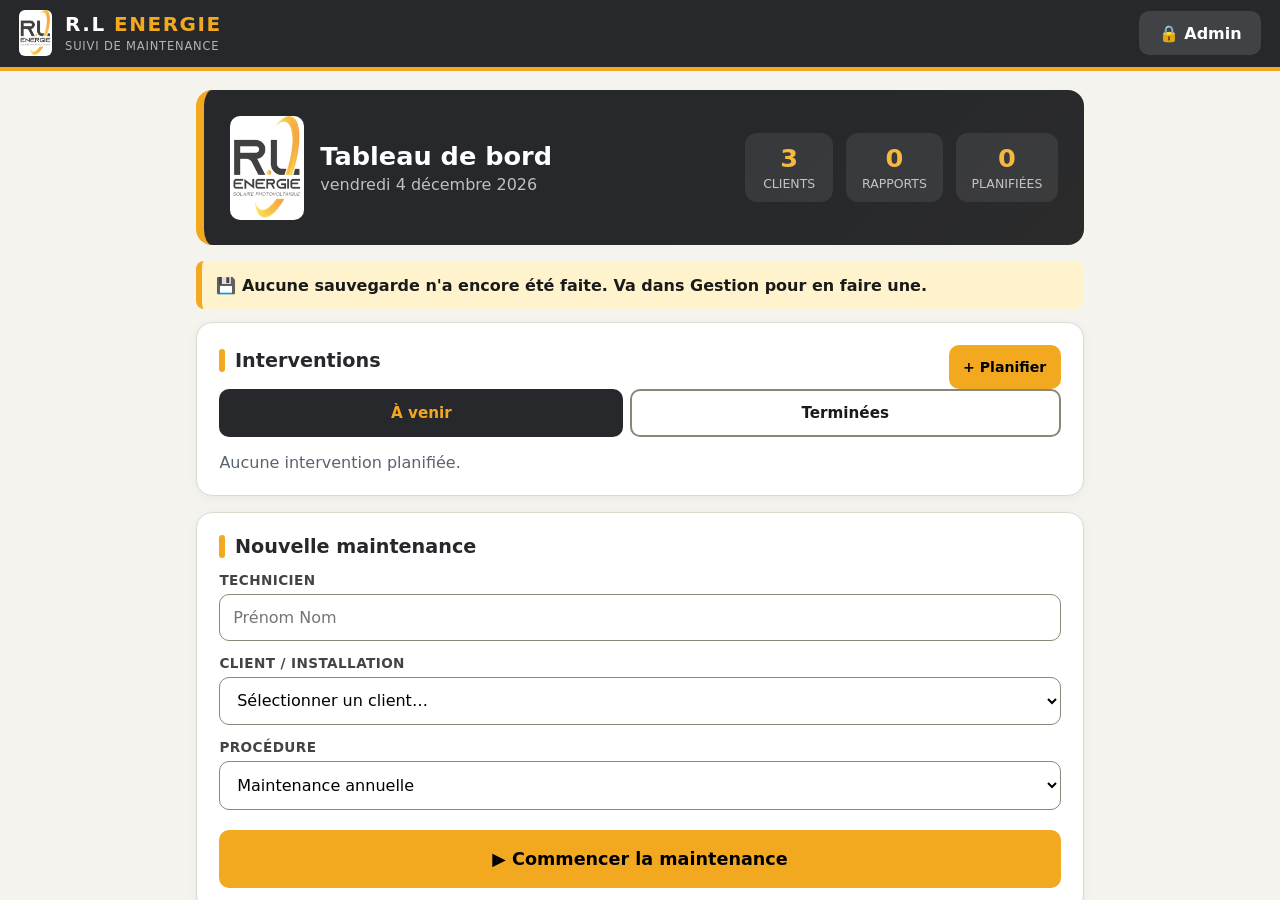
<file: index.html>
<!DOCTYPE html>
<html lang="fr"><head><meta charset="utf-8"><meta name="viewport" content="width=device-width,initial-scale=1"><meta name="theme-color" content="#26282B"><title>R.L ENERGIE — Maintenance</title><link rel="manifest" href="manifest.json"><link rel="icon" href="icon-192.png"><link rel="apple-touch-icon" href="icon-180.png"><link rel="stylesheet" href="style.css"></head>
<body><div id="app"></div><div id="modal"></div><div id="toast"></div>
<script src="libs/jspdf.umd.min.js"></script><script src="libs/jspdf.plugin.autotable.min.js"></script><script src="libs/exceljs.min.js"></script><script src="libs/docx.umd.js"></script><script src="logo-data.js"></script><script src="js/core.js"></script><script src="js/config.js"></script><script src="js/data.js"></script><script src="js/state.js"></script><script src="js/ui.js"></script><script src="js/actions.js"></script><script src="js/reset.js"></script><script src="js/exports.js"></script><script src="js/boot.js"></script>
</body></html>
</file>
<file: style.css>
:root{--y:#f2a91f;--y2:#f5b940;--yl:#fdf3dc;--k:#26282b;--k2:#3a3d42;--ok:#187a33;--ko:#d93025;--nc:#5a6470;--bg:#f4f3ee;--t:#1a1a1a;--b:#dcd9cf;--bd:#8a8678}
*{box-sizing:border-box;margin:0;font-family:system-ui,-apple-system,"Segoe UI",Roboto,sans-serif}
body{background:var(--bg);color:var(--t);font-size:16px;-webkit-tap-highlight-color:transparent}
html,body{overscroll-behavior-y:contain;overflow:hidden;height:100%}
#app{height:100%;overflow-y:auto;overscroll-behavior-y:contain}
header{position:sticky;top:0;z-index:20;background:var(--k);color:#fff;display:flex;align-items:center;justify-content:space-between;padding:.65rem 1.2rem;border-bottom:4px solid var(--y)}
.brand{display:flex;align-items:center;gap:.8rem}
.brand b{font-size:1.25rem;letter-spacing:1.5px;display:block;line-height:1.1}.brand b em{font-style:normal;color:var(--y)}.brand small{font-size:.72rem;opacity:.65;letter-spacing:.8px;text-transform:uppercase}
header nav{display:flex;gap:.5rem;align-items:center}.badge{background:var(--y);color:#000;font-weight:800;font-size:.72rem;padding:.3rem .7rem;border-radius:20px;letter-spacing:.5px}
main{max-width:920px;margin:1.2rem auto 7rem;padding:0 1rem}
.hero{background:linear-gradient(135deg,var(--k) 60%,#2b2b2b);color:#fff;border-radius:16px;padding:1.6rem;margin-bottom:1rem;border-left:8px solid var(--y);display:flex;justify-content:space-between;align-items:center;gap:1rem;flex-wrap:wrap}
.hero h1{font-size:1.6rem;margin-bottom:.2rem}.hero p{opacity:.7}.hero .kpi{display:flex;gap:.8rem}.kpi div{background:rgba(255,255,255,.08);border-radius:12px;padding:.6rem 1rem;text-align:center;min-width:88px}.kpi b{display:block;font-size:1.6rem;color:var(--y2)}.kpi span{font-size:.78rem;opacity:.7;text-transform:uppercase}
.card{background:#fff;border:1px solid var(--b);border-radius:16px;padding:1.4rem;margin-bottom:1rem;box-shadow:0 2px 10px rgba(0,0,0,.05)}
h2{font-size:1.2rem;color:var(--k);margin-bottom:.8rem;display:flex;align-items:center;gap:.6rem}h2:before{content:"";width:6px;height:1.2em;background:var(--y);border-radius:3px}h3{margin-bottom:.8rem}
label{display:block;font-weight:700;font-size:.85rem;margin:.9rem 0 .35rem;text-transform:uppercase;letter-spacing:.4px;color:#444}
input,select,textarea{width:100%;padding:.8rem;border:1.5px solid var(--bd);border-radius:10px;font-size:1rem;background:#fff}
input:focus,select:focus,textarea:focus{outline:0;border-color:var(--y);box-shadow:0 0 0 3px rgba(242,169,31,.25)}
.btn{min-height:48px;padding:0 1.2rem;border:0;border-radius:10px;background:var(--k);color:#fff;font-size:1rem;font-weight:700;cursor:pointer;display:inline-flex;align-items:center;justify-content:center;gap:.4rem;margin:0}
.btn:active{transform:scale(.97)}.btn.y{background:var(--y);color:#000}.btn.ok{background:var(--y);color:#000}.btn.ko{background:var(--ko)}.btn.ghost{background:#fff;color:var(--k);border:2px solid var(--k)}
.btn.sm{min-height:44px;padding:0 .9rem;font-size:.88rem}.btn.big{width:100%;min-height:58px;font-size:1.1rem;margin-top:1.3rem}header .btn{min-height:44px;background:rgba(255,255,255,.12)}
.row{display:flex;gap:.5rem;flex-wrap:wrap;align-items:center}.split{display:flex;justify-content:space-between;align-items:center;gap:1rem}
.info{display:grid;grid-template-columns:repeat(auto-fit,minmax(200px,1fr));gap:.6rem;margin-top:1rem;background:var(--yl);border-radius:12px;padding:1rem;border:1px solid #efdc94}
.info span{display:block;font-size:.78rem;color:#7a6200;text-transform:uppercase;letter-spacing:.4px}.info b{font-weight:600}
.tiles{display:grid;grid-template-columns:repeat(auto-fit,minmax(240px,1fr));gap:.8rem}.tile{display:flex;align-items:center;gap:1rem;background:var(--k);color:#fff;border:0;border-radius:14px;padding:1rem 1.2rem;text-align:left;cursor:pointer;font-size:1rem;font-weight:700}.tile i{font-style:normal;font-size:1.8rem;background:var(--y);border-radius:12px;width:52px;height:52px;display:grid;place-items:center}.tile small{display:block;font-weight:400;opacity:.65;font-size:.8rem}
.hi{display:flex;justify-content:space-between;align-items:center;gap:.8rem;flex-wrap:wrap;padding:.9rem 0;border-bottom:1px solid #eeebe0}.hi:last-child{border:0}
.hm span{display:block;font-size:.85rem;color:var(--nc)}.pills i{font-style:normal;font-size:.78rem;font-weight:700;color:#fff;border-radius:20px;padding:.12rem .6rem;margin-right:.3rem}
.pills .ok,.seg .ok.on{background:var(--ok)}.pills .ko,.seg .ko.on{background:var(--ko)}.pills .nc,.seg .nc.on{background:var(--nc)}
.prog{height:8px;background:#2b2b2b}.prog i{display:block;height:100%;background:var(--y);transition:width .3s}
.eyebrow{color:#7a6200;font-weight:700;font-size:.8rem;text-transform:uppercase;letter-spacing:.6px}
.warn{background:#fff3cd;border-left:6px solid var(--y);padding:.9rem;border-radius:8px;margin:.8rem 0;font-weight:600}
.refs{display:flex;gap:.5rem;flex-wrap:wrap;margin:.6rem 0}
.chk-head{display:flex;justify-content:space-between;align-items:center;margin:1rem 0 .4rem;font-weight:700}
.line{display:flex;justify-content:space-between;align-items:center;gap:.8rem;padding:.7rem .5rem;border-bottom:1px solid #f0ede4;flex-wrap:wrap;border-radius:8px}.line.miss{background:#fde8e6}
.seg{display:flex;gap:.4rem}.seg button{min-height:48px;min-width:92px;border:1.5px solid var(--bd);border-radius:10px;background:#fff;font-weight:700;font-size:.92rem;cursor:pointer;color:var(--t)}.seg button.on{color:#fff;border-color:transparent}
.photos{display:grid;grid-template-columns:repeat(auto-fill,minmax(150px,1fr));gap:.7rem;margin-top:.8rem}.ph{position:relative}.ph img{width:100%;height:120px;object-fit:cover;border-radius:10px}
.ph button{position:absolute;top:4px;right:4px;width:44px;height:44px;border-radius:50%;border:0;background:var(--ko);color:#fff;font-size:1.2rem}
.nav{position:fixed;bottom:0;left:0;right:0;background:var(--k);color:#fff;padding:.7rem 1rem;display:flex;justify-content:space-between;align-items:center;gap:1rem;z-index:15;border-top:3px solid var(--y)}.nav .btn{min-width:150px}.nav .btn.ghost{background:transparent;color:#fff;border-color:#555}
.ov{position:fixed;inset:0;background:rgba(0,0,0,.7);z-index:50;display:flex;align-items:center;justify-content:center;padding:1rem}.dlg{background:#fff;border-radius:16px;padding:1.4rem;width:100%;max-width:520px;max-height:92vh;overflow:auto}.dlg .row{justify-content:flex-end;margin-top:1.2rem}
.dlg.wide{max-width:860px}.dlg.danger{border-top:8px solid var(--ko)}.dlg.danger p{font-size:1.15rem;margin-bottom:.5rem}
.zoom{overflow:auto;max-height:70vh;border:1px solid var(--b);border-radius:10px;background:#fff}.zoom img{width:100%;display:block}.zoom.z img{width:230%}
.tq{display:grid;grid-template-columns:repeat(auto-fit,minmax(250px,1fr));gap:.8rem}.tq section{border:1px solid var(--b);border-radius:12px;padding:.9rem}.tq h4{background:var(--k);color:var(--y2);margin:-.9rem -.9rem .7rem;padding:.6rem .9rem;border-radius:11px 11px 0 0}.tq img{height:90px;display:block;margin:0 auto .6rem;object-fit:contain}
.tq .r{display:flex;justify-content:space-between;align-items:center;padding:.4rem 0;border-bottom:1px dashed var(--b);gap:.5rem}.tq .r b{color:#7a6200;font-size:1.05rem}
#toast{position:fixed;bottom:5.5rem;left:50%;transform:translateX(-50%);z-index:99;display:flex;flex-direction:column;gap:.5rem;align-items:center;pointer-events:none}
.toast{padding:.9rem 1.5rem;border-radius:10px;color:#fff;font-weight:600;box-shadow:0 6px 20px rgba(0,0,0,.4);background:var(--k);border-left:6px solid var(--y)}.toast.err{background:var(--ko);border-left-color:#fff}
.center{text-align:center}.done{font-size:3rem}.file{cursor:pointer}

.tabs{display:flex;flex-wrap:wrap;gap:.4rem;margin-bottom:1rem}.tab{flex:1 1 auto;min-height:48px;padding:0 1rem;border:2px solid var(--bd);background:#fff;border-radius:10px;font-weight:700;font-size:.95rem;white-space:nowrap;cursor:pointer;color:var(--t)}.tab.on{background:var(--k);color:var(--y);border-color:var(--k)}
.chks{display:flex;flex-wrap:wrap;gap:.5rem}.chk{display:flex!important;align-items:center;gap:.5rem;margin:0!important;padding:.55rem .8rem;border:1.5px solid var(--bd);border-radius:10px;text-transform:none!important;font-size:.92rem!important;letter-spacing:0!important;font-weight:600!important;cursor:pointer}.chk input{width:22px;height:22px;flex:none;padding:0;accent-color:var(--y)}
.sed{border:1.5px solid var(--b);border-radius:12px;padding:1rem;margin:.8rem 0;background:#faf9f5}.refs>b{width:100%;font-size:.85rem}
.row2{display:grid;grid-template-columns:1fr 1fr;gap:.8rem}
.dlg .stick{position:sticky;bottom:-1.4rem;background:#fff;padding:.8rem 0;margin-top:1rem;border-top:1px solid var(--b)}
.sdesc{color:#444;margin:.3rem 0 .6rem}.hint{color:var(--nc);font-size:.85rem;margin:.5rem 0}.dprev{max-width:100%;max-height:180px;border-radius:10px;border:1px solid var(--b);margin-top:.4rem}
.vw{max-height:calc(100dvh - 15rem)}.vw iframe{width:100%;height:calc(100dvh - 17rem);min-height:320px;border:0}
.dth{width:56px;height:56px;flex:none;border-radius:10px;object-fit:cover;background:#eee;display:grid;place-items:center;font-size:1.6rem}
@media(max-width:560px){.row2{grid-template-columns:1fr}.seg button{min-width:76px}.hero{padding:1.1rem}header{padding:.5rem .8rem}.brand small{display:none}.nav .btn{min-width:110px}.hi .row .btn.sm{flex:1}}

.logoimg{height:46px;width:auto;border-radius:6px;background:#fff}.herologo{height:104px;width:auto;border-radius:10px;background:#fff}.hero>div:nth-child(2){flex:1;min-width:150px}
.pdt{min-width:78px;text-align:center;background:var(--k);color:#fff;border-radius:12px;padding:.5rem .4rem;line-height:1.25}.pdt b{display:block;font-size:.78rem;text-transform:capitalize;color:var(--y2)}.pdt span{font-size:1.2rem;font-weight:800}
.plr{align-items:flex-start;flex-wrap:nowrap}.plr .hm{flex:1;min-width:0}.plr .hm a{color:#7a6200;font-weight:700}.plr.late .pdt{background:var(--ko)}.plr.late .pdt b{color:#fff}
@media(max-width:560px){.plr{flex-wrap:wrap}.plr .hm{flex:1 1 60%}.plr .row{width:100%}.herologo{height:80px}}

/* --- petites animations soignées --- */
.card{animation:fadeUp .32s ease both}
@keyframes fadeUp{from{opacity:0;transform:translateY(8px)}to{opacity:1;transform:translateY(0)}}
.btn{transition:transform .12s ease,box-shadow .12s ease,filter .12s ease}
.btn:active{transform:scale(.96)}
.seg button{transition:background .15s ease,color .15s ease,transform .1s ease}
.seg button.on{animation:pop .18s ease}
@keyframes pop{0%{transform:scale(.85)}60%{transform:scale(1.08)}100%{transform:scale(1)}}
.prog i{transition:width .35s cubic-bezier(.4,0,.2,1)}
.done{font-size:3.4rem;animation:doneIn .5s cubic-bezier(.34,1.56,.64,1) both}
@keyframes doneIn{0%{transform:scale(0) rotate(-15deg);opacity:0}60%{transform:scale(1.15) rotate(4deg)}100%{transform:scale(1) rotate(0);opacity:1}}
.toast{animation:toastIn .25s ease both}
@keyframes toastIn{from{opacity:0;transform:translate(-50%,8px)}to{opacity:1;transform:translate(-50%,0)}}
.chips{display:flex;flex-wrap:wrap;gap:.4rem;margin:.5rem 0}
.chip{border:1.5px solid var(--bd);background:#fff;border-radius:999px;padding:.4rem .9rem;min-height:40px;font-size:.88rem;font-weight:600;color:var(--k2);cursor:pointer;transition:background .15s ease,transform .1s ease}
.chip:active{transform:scale(.95)}
.chip:hover{background:var(--yl);border-color:var(--y)}
[data-in="obs"].miss{border-color:var(--ko);animation:shake .3s}
@keyframes shake{0%,100%{transform:translateX(0)}25%{transform:translateX(-4px)}75%{transform:translateX(4px)}}

.dlg:focus{outline:0}
.btn:focus-visible,.tab:focus-visible,.seg button:focus-visible,.chip:focus-visible,.tile:focus-visible{outline:3px solid var(--k);outline-offset:2px}
header .btn:focus-visible,.nav .btn:focus-visible,.tile:focus-visible{outline-color:var(--y)}

/* --- Droits & accès : interrupteurs --- */
.rt{display:grid;grid-template-columns:1fr 88px 96px;align-items:center;gap:.6rem;min-height:56px;padding:.4rem .2rem;border-bottom:1px solid #eeebe0;margin:0;text-transform:none;letter-spacing:0;font-size:1rem;font-weight:600;color:var(--t);cursor:pointer}
.rt:last-child{border:0}.rth{min-height:0;cursor:default;font-size:.78rem;text-transform:uppercase;color:var(--nc);border-bottom:2px solid var(--b)}.rth b{text-align:center}
.tg{appearance:none;-webkit-appearance:none;width:56px;height:32px;padding:0;border:0;border-radius:16px;background:var(--bd);position:relative;justify-self:center;cursor:pointer;transition:background .15s ease}
.tg:before{content:"";position:absolute;top:4px;left:4px;width:24px;height:24px;border-radius:50%;background:#fff;transition:transform .15s ease}
.tg:checked{background:var(--y)}.tg:checked:before{transform:translateX(24px);background:var(--k)}
.tg:focus-visible{outline:3px solid var(--k);outline-offset:2px}
.lock{text-align:center;font-size:.85rem;font-weight:700;color:var(--ok)}
@media(max-width:560px){.rt{grid-template-columns:1fr 64px 70px;gap:.3rem}.lock{font-size:.75rem}}

/* --- Éditeur de procédure, catégories --- */
.sed .sh{flex:1;min-height:52px;text-align:left;background:none;border:0;font-size:1rem;color:var(--t);cursor:pointer;padding:.2rem .3rem;border-radius:8px}.sed .sh small{display:block;font-size:.8rem;color:var(--nc);margin-top:.15rem}
.sed.open{border-color:var(--y);background:#fff;box-shadow:0 0 0 3px rgba(242,169,31,.2)}.sed .btn[disabled]{opacity:.35}
.pt{display:flex;gap:.5rem;margin:.4rem 0}.pt input{flex:1}
.grp{margin:1rem 0 .2rem;color:var(--k);border-bottom:2px solid var(--y);padding-bottom:.2rem}.grp small{color:var(--nc);font-weight:600}
.stack{display:flex;flex-direction:column;gap:.6rem}.stack .btn.big{margin-top:0}

/* --- v24 : en-tête sans débordement, bouton Menu sur petit écran --- */
header{flex-wrap:wrap;gap:.4rem}
header nav{flex-wrap:wrap;justify-content:flex-end}
header .hn{display:none}
@media(max-width:560px){header .hw{display:none}header .hn{display:inline-flex;padding:0 .9rem}.brand{min-width:0}.brand b{font-size:1.05rem;letter-spacing:1px}}

.toast.bump{animation:toastBump .3s ease both}@keyframes toastBump{0%,100%{transform:translate(-50%,0) scale(1)}40%{transform:translate(-50%,0) scale(1.06)}}
</file>
